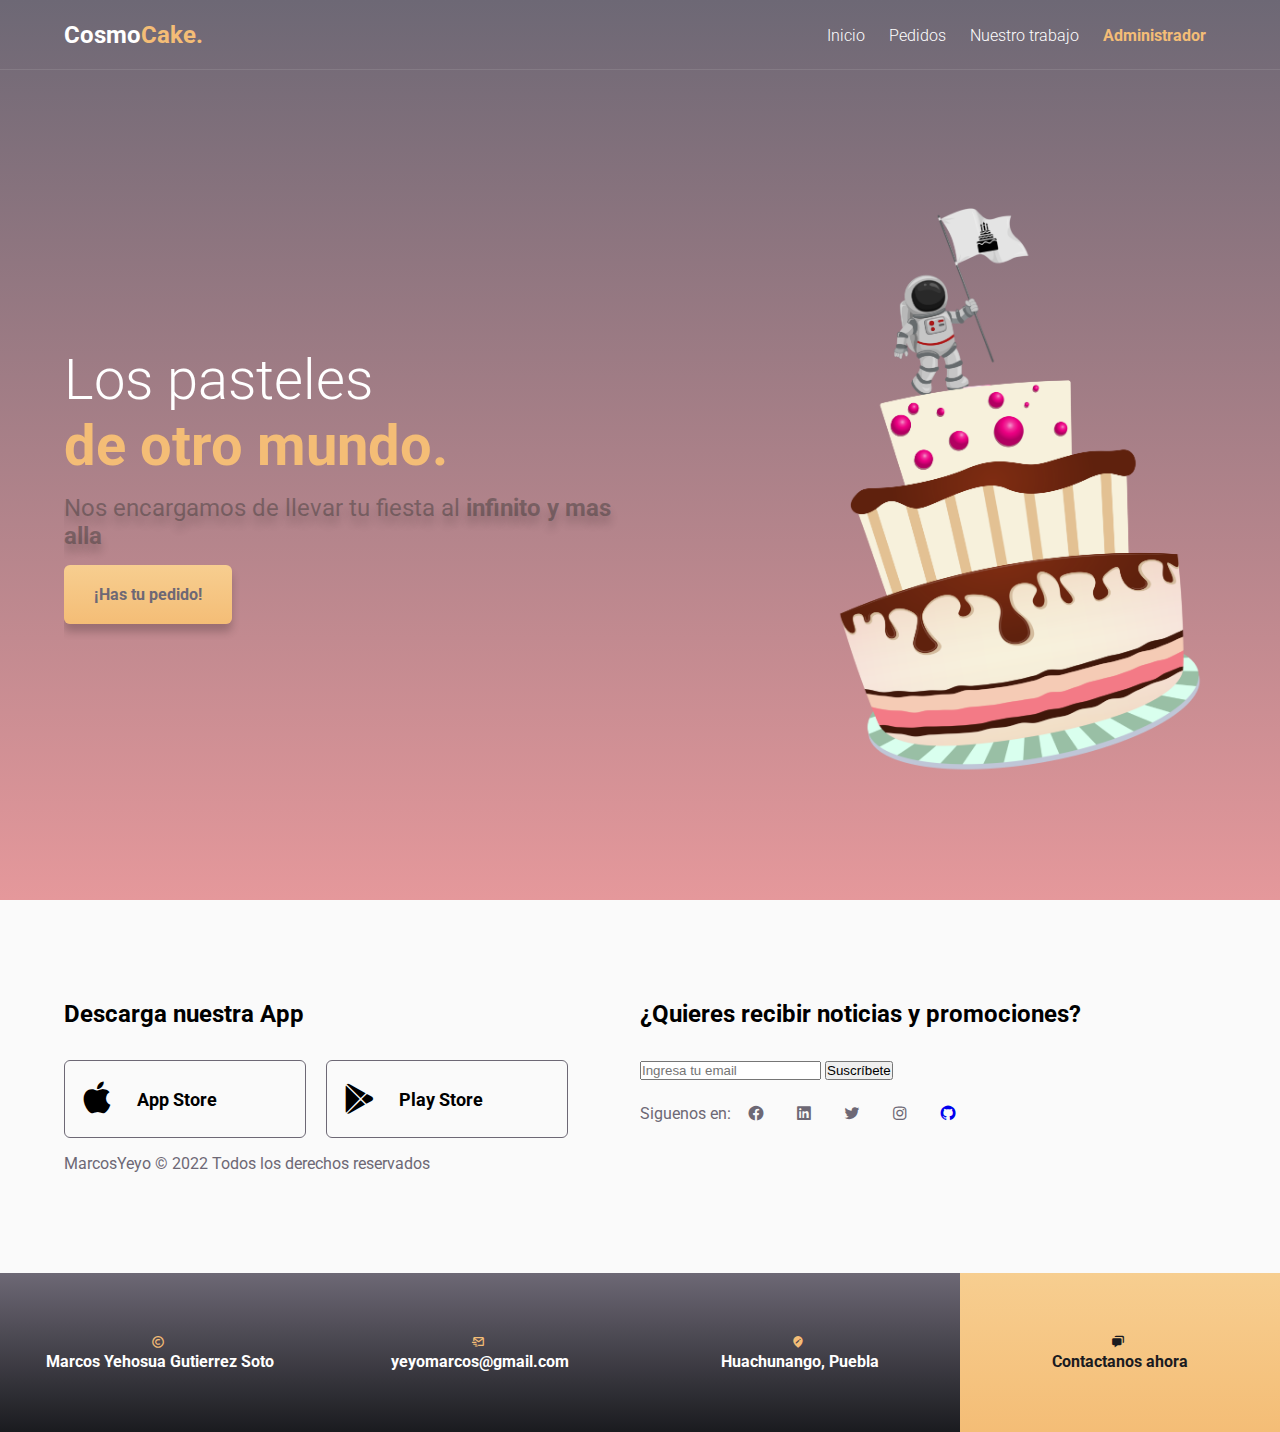
<file: index.html>
<!doctype html>
<html lang="en">
  <head>
    <meta charset="utf-8">
    <meta name="viewport" content="width=device-width, initial-scale=1">
    <title>CosmoCake</title>
    <link rel="stylesheet" href="stile.css">
    <link href='https://unpkg.com/boxicons@2.1.1/css/boxicons.min.css' rel='stylesheet'>
    <link rel="shortcut icon" href="img/klipartz.com (34).png">
  </head>


  <body>
    <header class="hero">
      <nav class="nav__hero">
          <div class="container nav__container">
              <div class="logo">
                  <h2 class="logo__name">Cosmo<span class="point">Cake.</span></h2>
              </div>
              <div class="links">
                  <a href="#" class="link">Inicio</a>
                  <a href="inicio.html" class="link">Pedidos</a>
                  <a target="_blank" href="https://www.pinterest.com.mx/search/pins/?rs=ac&len=2&q=pasteles%20espaciales&eq=pasteles%20espa&etslf=11242&term_meta[]=pasteles%7Cautocomplete%7C0&term_meta[]=espaciales%7Cautocomplete%7C0" class="link">Nuestro trabajo</a>
                  <a href="pedido.html" class="link link--active">Administrador</a>
              </div>
          </div>
      </nav>
      <section class="container hero__main">  
          <div class="hero__textos">
              <h1 class="title">Los pasteles <br> <span class="title--active">de otro mundo.</span></h1> 
              <p class="copy">Nos encargamos de llevar tu fiesta al <span class="copy__active">infinito y mas alla</span></p>
              <a href="inicio.html" class="cta">¡Has tu pedido!</a>
          </div>
          <img src="img/logo_cake.png" class="mockup">
      </section>
  </header>
    



  <footer class="footer">
    <div class="container footer__caption">
        <section class="download">
            <h3 class="title__footer">Descarga nuestra App</h3>
            <div class="download__app">
                <div class="download__item">
                    <i class='bx bxl-apple download__logo' ></i>
                    <h4 class="download__title">App Store</h4>
                </div>
                <div class="download__item">
                    <i class='bx bxl-play-store download__logo' ></i>
                    <h4 class="download__title">Play Store</h4>
                </div>
            </div>
            <div class="footer__copy">
                <p class="copyright">MarcosYeyo &copy; 2022 Todos los derechos reservados</p>

            </div>
        </section>
        <section class="get-email">
            <h3 class="title__footer">¿Quieres recibir noticias y promociones?</h3>
            <form class="newsletter newsletter--modifier">
                <input type="text" class="newsletter__input" placeholder="Ingresa tu email">
                <input type="submit" class="newsletter__submit" value="Suscríbete">
            </form>
            <div class="socialmedia">
                <p class="socialmedia__legend">Siguenos en:</p>
                <i class='socialmedia__icon bx bxl-facebook-circle'></i>
                <i class='socialmedia__icon bx bxl-linkedin-square'></i>                                                                                                        
                <i class='socialmedia__icon bx bxl-twitter' ></i>   
                <i class='socialmedia__icon bx bxl-instagram' ></i>
                <a href="https://github.com/MarcosYGS" target="_blank"><i class='socialmedia__icon bx bxl-github' ></i></a> 
            </div>
        </section>
    </div>

    <div class="contact">
        <div class="item__contact">
            <i class='bx bx-copyright contact__icon' ></i>
            <h3 class="contact__title">Marcos Yehosua Gutierrez Soto</h3>
        </div>
        <div class="item__contact">
            <i class='bx bx-mail-send contact__icon' ></i>
            <h3 class="contact__title">yeyomarcos@gmail.com</h3>
        </div>
        <div class="item__contact">
            <i class='bx bxs-edit-location contact__icon' ></i>
            <h3 class="contact__title">Huachunango, Puebla</h3>
        </div>
        <div class="item__contact item__contact--gold">
            <i class='bx bxs-chat contact__icon contact__icon--modifier' ></i>
            <h3 class="contact__title">Contactanos ahora</h3>
        </div>
    </div>
</footer>


<script>
  alert("pagina de prueba, el boton administrador te llevara a la pantalla donde el encargado recibe las ordenes, (actualmente solo contiene Fronter");
</script>

  </body>
</html>
</file>
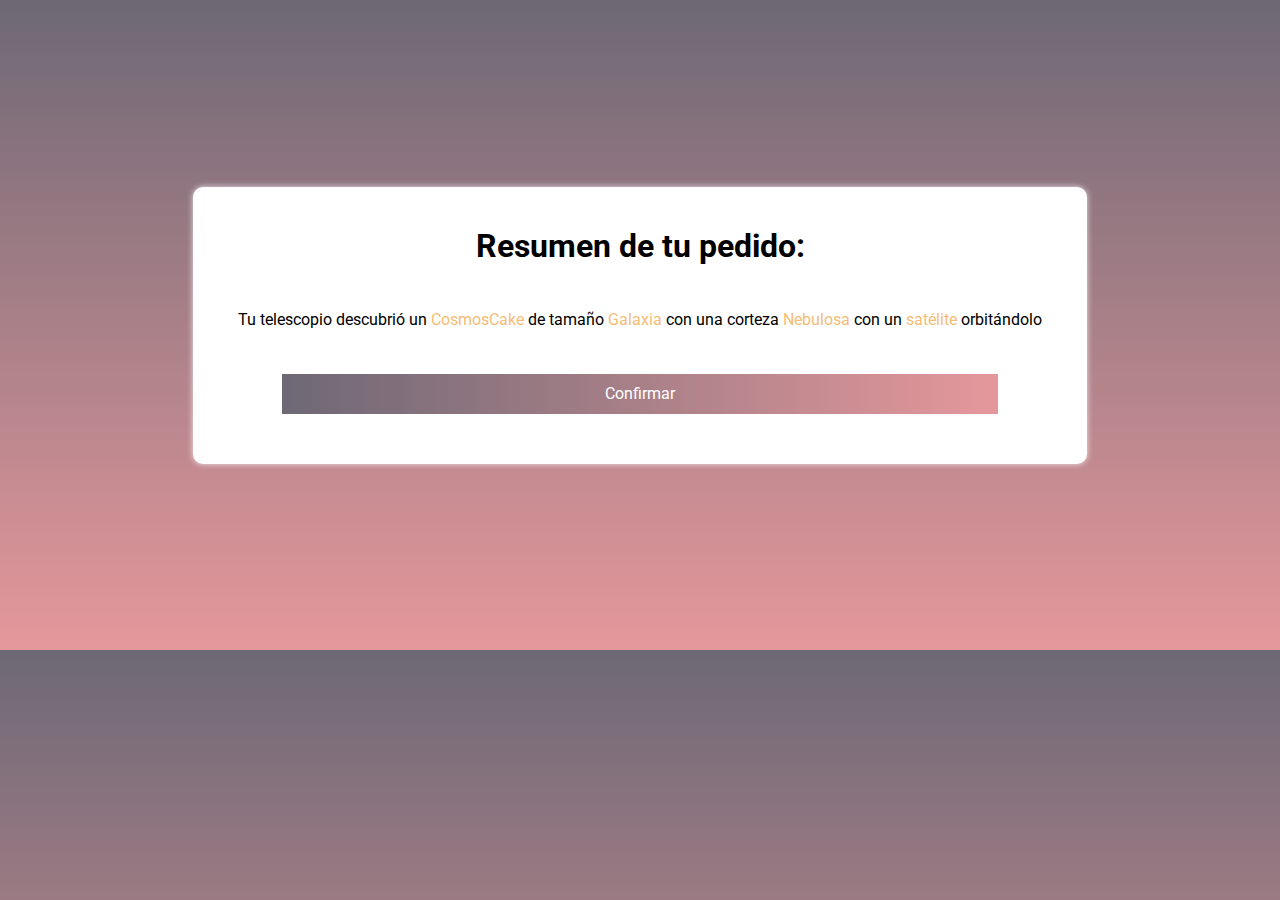
<file: conf.html>
<!DOCTYPE html>
<html lang="en">
<head>
    <meta charset="UTF-8">
    <meta name="viewport" content="width=device-width, initial-scale=1.0">
    <title>Entra</title>
    <link rel="stylesheet" href="inicio_stilo.css">
    <link href="https://fonts.googleapis.com/css?family=Roboto:300,400,500,700&display=swap" rel="stylesheet">
    <link rel="shortcut icon" href="img/klipartz.com (34).png">
</head>
<body>

    <form action="index.html"  id="form">
        <div class="form">
            <h1>Resumen de tu pedido: </h1>
            <div class="grupo">
                <p class="name">Tu telescopio descubrió un <span class="point">CosmosCake</span> de tamaño <span class="point">Galaxia</span> con una corteza <span class="point">Nebulosa</span> con un <span class="point">satélite</span> orbitándolo </p>
            </div>
            

            <button type="submit">Confirmar </button>
        </div>
    </form>
</body>
</html>
</file>
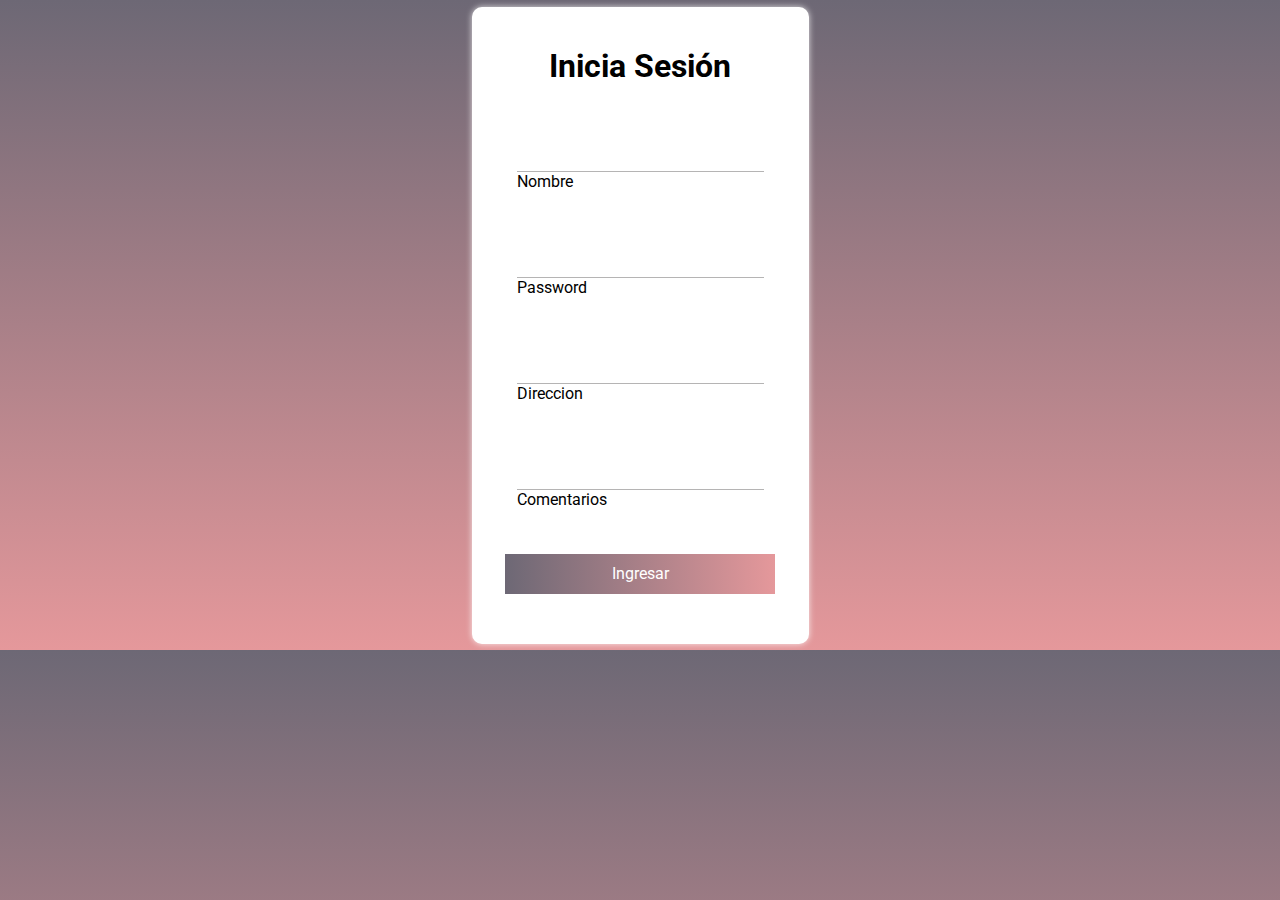
<file: inicio.html>
<!DOCTYPE html>
<html lang="en">
<head>
    <meta charset="UTF-8">
    <meta name="viewport" content="width=device-width, initial-scale=1.0">
    <title>Entra</title>
    <link rel="stylesheet" href="inicio_stilo.css">
    <link href="https://fonts.googleapis.com/css?family=Roboto:300,400,500,700&display=swap" rel="stylesheet">
    <link rel="shortcut icon" href="img/klipartz.com (34).png">
</head>
<body>

    <form action="tamano.html"  id="form">
        <div class="form">
            <h1>Inicia Sesión </h1>
            <div class="grupo">
                <input type="text" name="" id="name" required><span class="barra"></span>
                <label for="">Nombre</label>
            </div>
            
            <div class="grupo">
                <input type="password" name="" id="password" required><span class="barra"></span>
                <label for="">Password</label>
            </div>
            
            <div class="grupo">
                <input type="text" name="" id="name" required><span class="barra"></span>
                <label for="">Direccion</label>
            </div>

            <div class="grupo">
                <input type="text" name="" id="name" required><span class="barra"></span>
                <label for="">Comentarios</label>
            </div>

            <button type="submit">Ingresar </button>
        </div>
    </form>
</body>
</html>
</file>
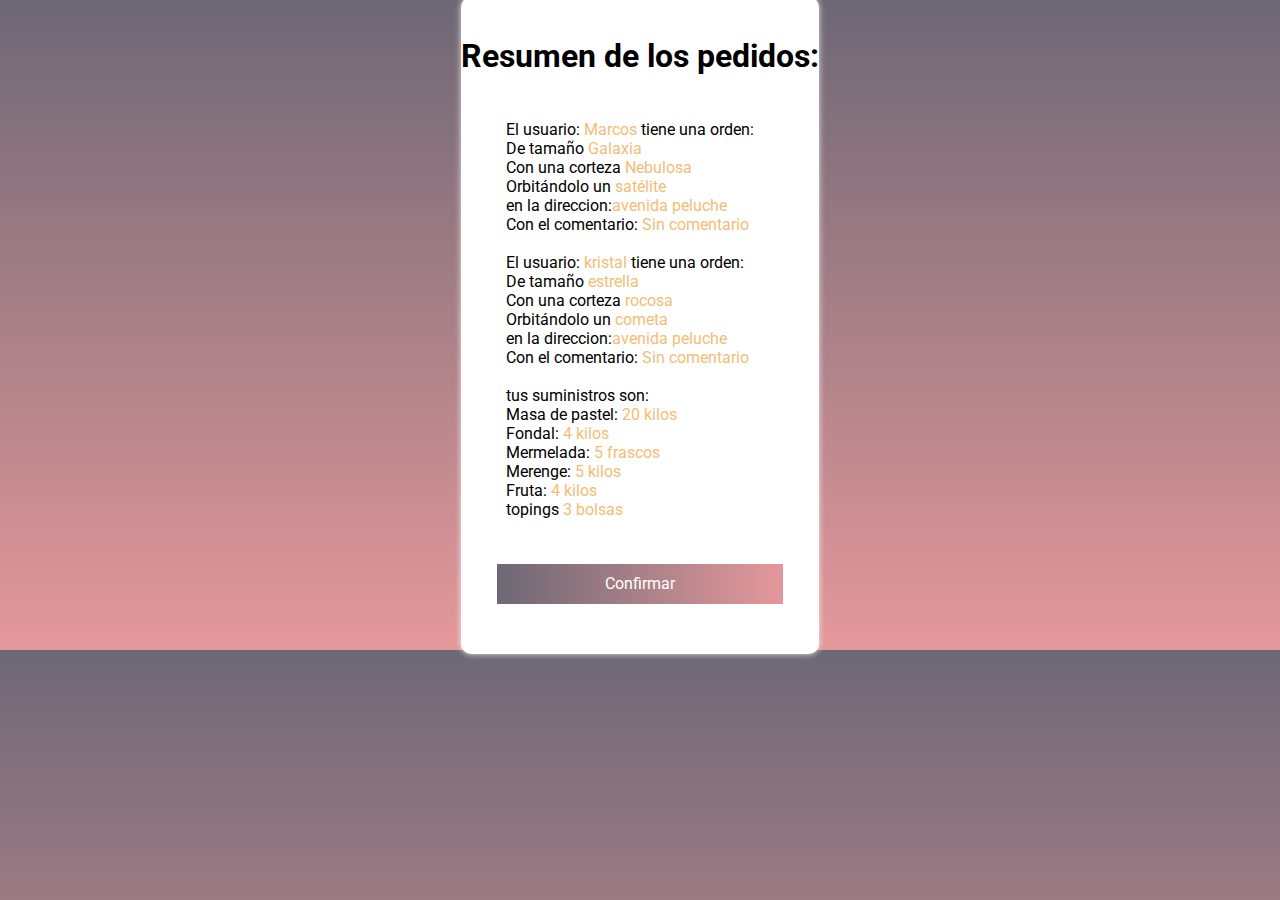
<file: pedido.html>
<!DOCTYPE html>
<html lang="en">
<head>
    <meta charset="UTF-8">
    <meta name="viewport" content="width=device-width, initial-scale=1.0">
    <title>Entra</title>
    <link rel="stylesheet" href="inicio_stilo.css">
    <link href="https://fonts.googleapis.com/css?family=Roboto:300,400,500,700&display=swap" rel="stylesheet">
    <link rel="shortcut icon" href="img/klipartz.com (34).png">
</head>
<body>

    <form action="index.html"  id="form">
        <div class="form">
            <h1>Resumen de los pedidos: </h1>
            <div class="grupo">
                <p class="name">El usuario: <span class="point">Marcos</span> tiene una orden: <br> De tamaño <span class="point">Galaxia</span> <br> Con una corteza <span class="point">Nebulosa</span> <br> Orbitándolo un <span class="point">satélite</span> <br> en la direccion:<span class="point">avenida peluche</span> <br> Con el comentario: <span class="point">Sin comentario</span></p>
                <br>
                <p class="name">El usuario: <span class="point">kristal</span> tiene una orden: <br> De tamaño <span class="point">estrella</span> <br> Con una corteza <span class="point">rocosa</span> <br> Orbitándolo un <span class="point">cometa</span> <br> en la direccion:<span class="point">avenida peluche</span> <br> Con el comentario: <span class="point">Sin comentario</span></p>
                <br>

                <p class="name">tus suministros son: 
                    <br>
                    Masa de pastel: <span class="point">20 kilos</span>
                    <br>
                    Fondal: <span class="point">4 kilos</span>
                    <br>
                    Mermelada: <span class="point">5 frascos</span>
                    <br>
                    Merenge: <span class="point">5 kilos</span>
                    <br>
                    Fruta: <span class="point">4 kilos</span>
                    <br>
                    topings <span class="point"> 3 bolsas</span>
                </p> 
            </div>
            

            <button type="submit">Confirmar </button>
        </div>
    </form>
</body>
</html>
</file>
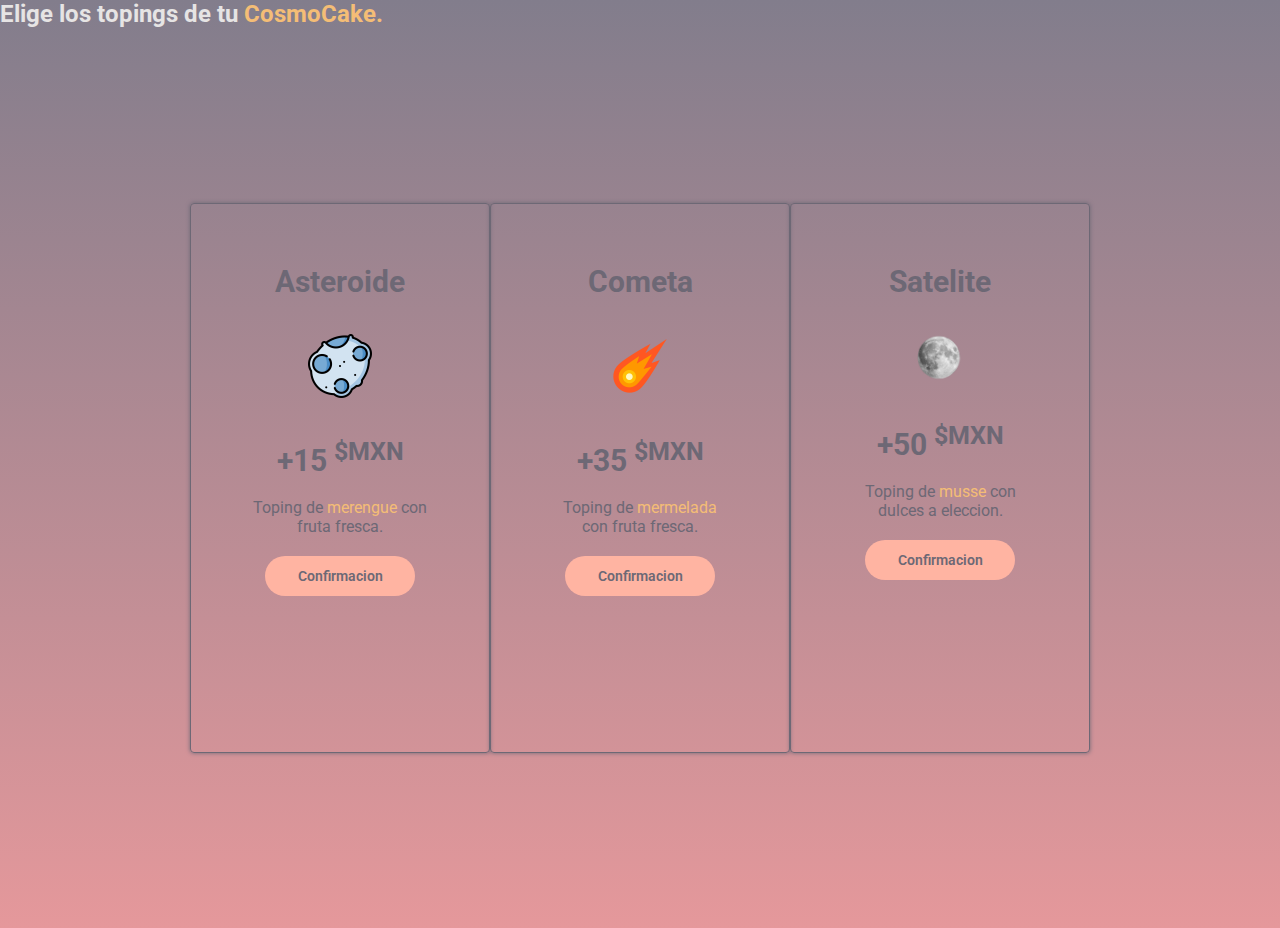
<file: relleno.html>
<!DOCTYPE html>
<html lang="en">
<head>
    <meta charset="UTF-8">
    <meta name="viewport" content="width=device-width, initial-scale=1.0">
    <meta http-equiv="X-UA-Compatible" content="ie=edge">
    <title>Relleno</title>
    <link rel="stylesheet" href="estilo_tamano.css">
    <link rel="shortcut icon" href="img/klipartz.com (34).png">
</head>
<body>

    <header class="hero">
      
      <h1 class="name">Elige los topings de tu <span class="point">CosmoCake.</span></h1>
    </header>



    <div class="contenedor">
        <div class="tabla">
            <h2>Asteroide</h2>
            <img src="img/aste.png" alt="">
            <h3>+15 <sup>$MXN</sup></h3>
            
            <p>Toping de <span class="point">merengue</span> con fruta fresca.</p>
            <a href="conf.html" class="boton">Confirmacion </a>
        </div>
        <div class="tabla hover">
            <h2>Cometa</h2>
            <img src="img/cometa.png" alt="">
            <h3>+35 <sup>$MXN</sup></h3>
            <p>Toping de <span class="point">mermelada</span> con fruta fresca.</p>
            <a href="conf.html" class="boton">Confirmacion</a>
        </div>
        <div class="tabla">
            <h2>Satelite</h2>
            <img src="img/luna.png" alt="">
            <h3>+50 <sup>$MXN</sup></h3>
            <p>Toping de <span class="point">musse </span> con dulces a eleccion.</p>
            <a href="conf.html" class="boton">Confirmacion</a>
        </div>
    </div>
</body>
</html>
</file>
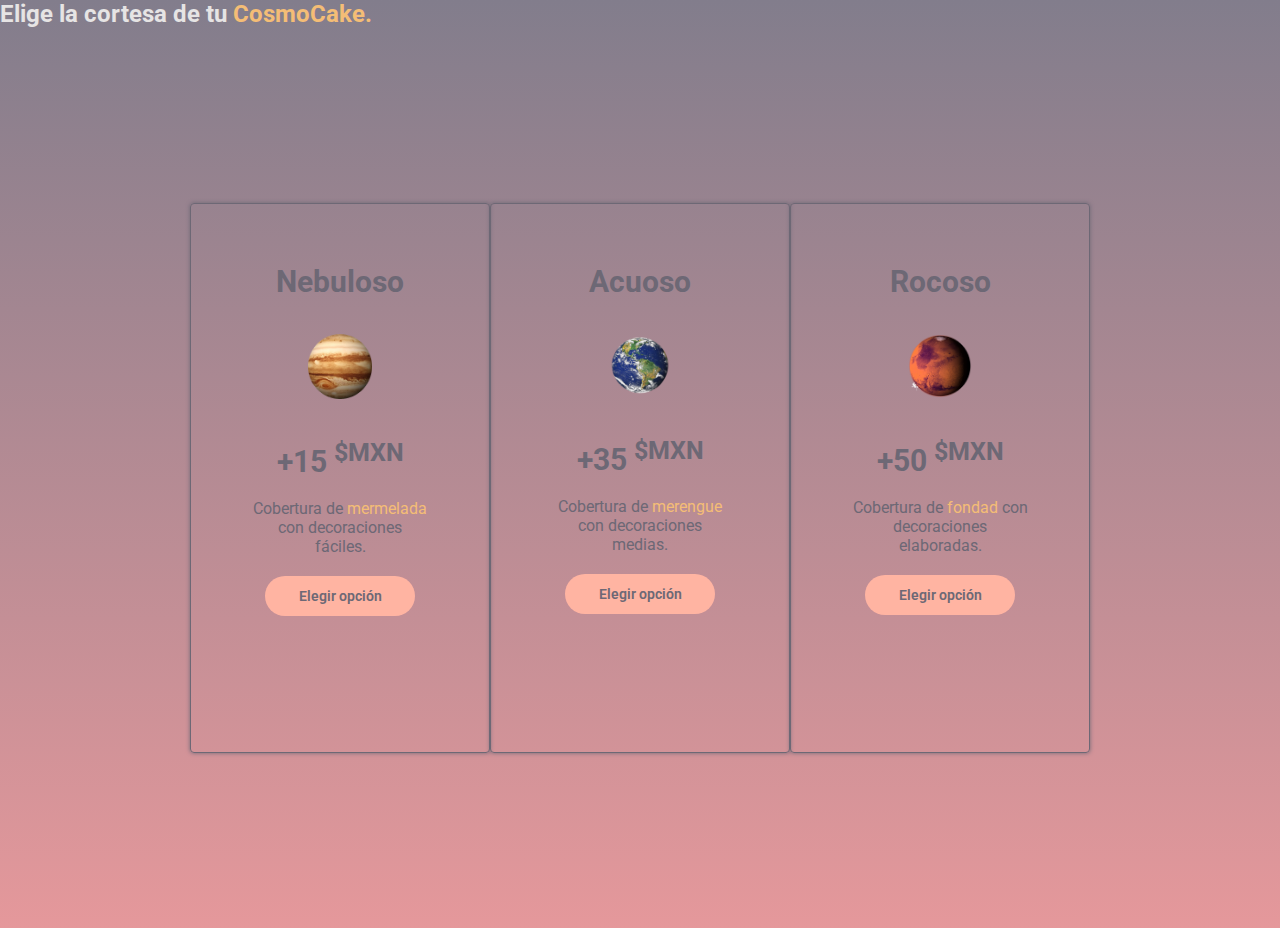
<file: sabores.html>
<!DOCTYPE html>
<html lang="en">
<head>
    <meta charset="UTF-8">
    <meta name="viewport" content="width=device-width, initial-scale=1.0">
    <meta http-equiv="X-UA-Compatible" content="ie=edge">
    <title>Cobertura</title>
    <link rel="stylesheet" href="estilo_tamano.css">
    <link rel="shortcut icon" href="img/klipartz.com (34).png">
</head>
<body>

    <header class="hero">
      
      <h1 class="name">Elige la cortesa de tu <span class="point">CosmoCake.</span></h1>
    </header>



    <div class="contenedor">
        <div class="tabla">
            <h2>Nebuloso</h2>
            <img src="img/nebuloso.png" alt="">
            <h3>+15 <sup>$MXN</sup></h3>
            
            <p>Cobertura de <span class="point">mermelada</span> con decoraciones fáciles.</p>
            <a href="relleno.html" class="boton">Elegir opción </a>
        </div>
        <div class="tabla hover">
            <h2>Acuoso</h2>
            <img src="img/conbinado.png" alt="">
            <h3>+35 <sup>$MXN</sup></h3>
            <p>Cobertura de <span class="point">merengue</span> con decoraciones medias.</p>
            <a href="relleno.html" class="boton">Elegir opción </a>
        </div>
        <div class="tabla">
            <h2>Rocoso</h2>
            <img src="img/rocoso.png" alt="">
            <h3>+50 <sup>$MXN</sup></h3>
            <p>Cobertura de <span class="point">fondad</span> con decoraciones elaboradas.</p>
            <a href="relleno.html" class="boton">Elegir opción </a>
        </div>
    </div>
</body>
</html>
</file>
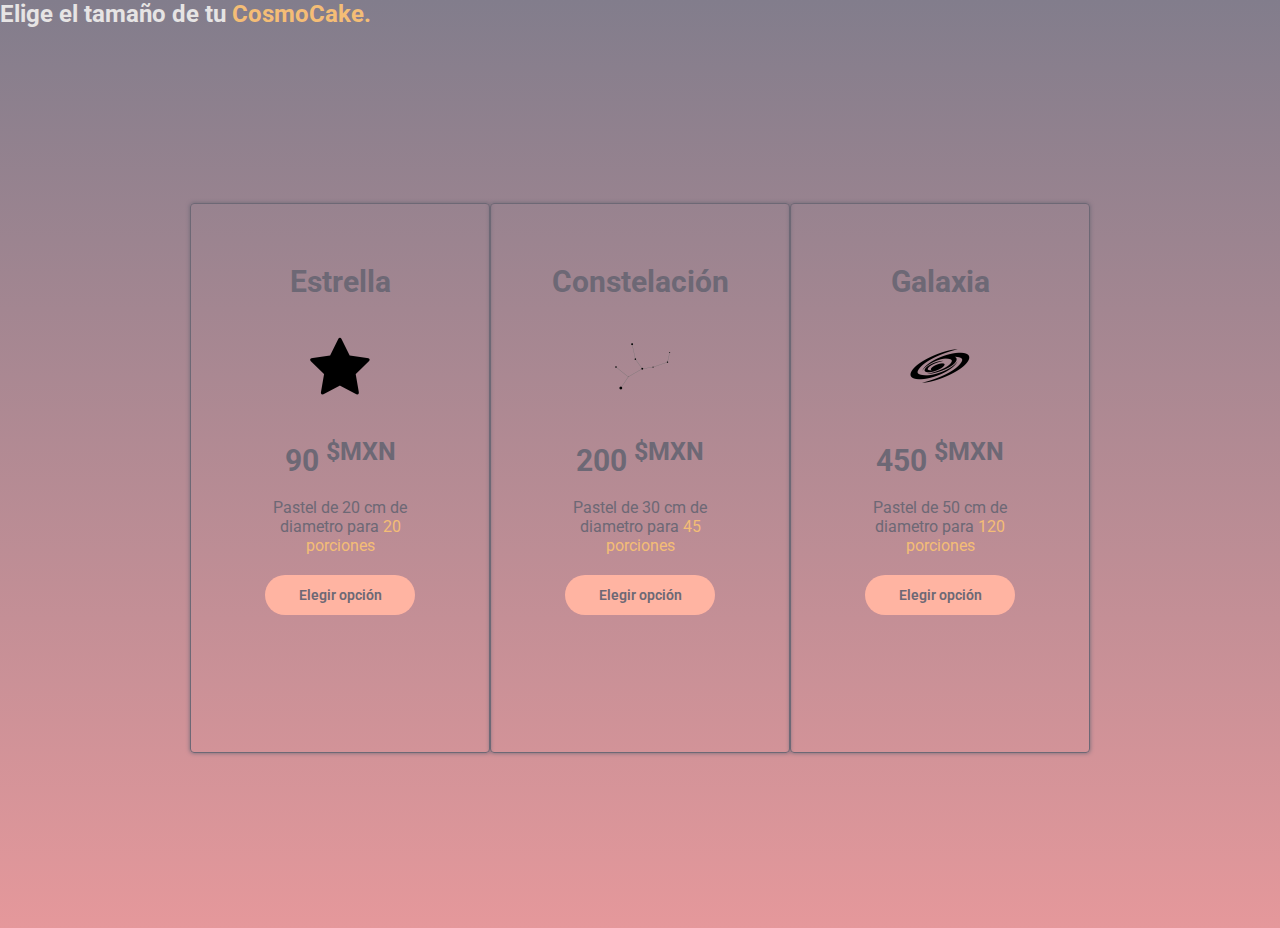
<file: tamano.html>
<!DOCTYPE html>
<html lang="en">
<head>
    <meta charset="UTF-8">
    <meta name="viewport" content="width=device-width, initial-scale=1.0">
    <meta http-equiv="X-UA-Compatible" content="ie=edge">
    <title>tamano</title>
    <link rel="stylesheet" href="estilo_tamano.css">
    <link rel="shortcut icon" href="img/klipartz.com (34).png">
</head>
<body>

    <header class="hero">
      
      <h1 class="name">Elige el tamaño de tu <span class="point">CosmoCake.</span></h1>
    </header>



    <div class="contenedor">
        <div class="tabla">
            <h2>Estrella</h2>
            <img src="img/estrellas.png" alt="">
            <h3>90 <sup>$MXN</sup></h3>
            <p>Pastel de 20 cm de diametro para <span class="point">20 porciones</span></p>
            <a href="sabores.html" class="boton">Elegir opción </a>
        </div>
        <div class="tabla hover">
            <h2>Constelación</h2>
            <img src="img/constelacion.png" alt="">
            <h3>200 <sup>$MXN</sup></h3>
            <p>Pastel de 30 cm de diametro para <span class="point">45 porciones</span></p>
            <a href="sabores.html" class="boton">Elegir opción </a>
        </div>
        <div class="tabla">
            <h2>Galaxia</h2>
            <img src="img/galaxia.png" alt="">
            <h3>450 <sup>$MXN</sup></h3>
            <p>Pastel de 50 cm de diametro para <span class="point">120 porciones</span></p>
            <a href="sabores.html" class="boton">Elegir opción </a>
        </div>
    </div>
</body>
</html>
</file>
<file: stile.css>
@import url('https://fonts.googleapis.com/css2?family=Roboto:ital,wght@0,400;0,700;1,300&display=swap');

:root{
    --gold1:#F4BD76;
    --gold2:#F6CD8F;
    --gray:#433d3d80;
    --gray2:#5a525290;
    --black1: #1A1B1F;
    --black2: #6d6875;
    --pink1: #e5989b;
    --shadow: 0 8px 8px;
    --color_shadow: #00000033;
}

*{
    margin: 0;
    padding:0;
    box-sizing: border-box;
}

body
{
    font-family: 'Roboto', sans-serif;
}

.container{
    width: 90%;
    max-width: 1200px;
    margin: 0 auto;
    overflow: hidden;
    padding:100px 0;
    height: auto;
}

.container--modifier{
    width: 60%;
}

.hero{
    width: 100%;
    min-height: 100vh;
    background: linear-gradient(180deg, var(--black2) 0%, var(--pink1) 100%);
}

.nav__hero{
    color: #fff;
    height: 70px;
    border-bottom: 1px solid rgba(255,255,255, 0.1);
}

.nav__container{
    display: flex;
    align-items: center;
    justify-content: space-between;
    height: inherit;
    padding: 0;
}

.logo__name{
    font-size: 24px;
}

.link{
    display: inline-block;
    color: inherit;
    text-decoration: none;
    font-weight: 300;
    padding: 10px;
}

.link--active{
    color: var(--gold1);
    font-weight: 700;
}

.point{
    color: var(--gold1);
}

.hero__main{
    height: calc(100vh - 70px);
    display: flex;
    justify-content: space-between;
    align-items: center;
    padding:0;
}

.mockup{
    object-fit: cover;
    width: 35%;
    max-height: 90vh;
}

.hero__textos{
    width: 48%;
}

.title{
    font-size: 56px;
    font-weight: 300;
    color: #fff;
}

.title--active{
    color: var(--gold1);
    font-weight: 700;
}

.copy{
    font-size: 24px;
    color: var(--gray);
    text-shadow: var(--shadow)  var(--color_shadow);
    margin: 15px 0;
}

.copy__active{
    font-weight: 700;
}

.cta{
    padding: 20px 30px;
    display: inline-block;
    background: linear-gradient(180deg, #F7CE90 0%, #F4BD76 100%);
    text-decoration: none;
    color: var(--black2);
    font-weight: 700;
    box-shadow: var(--shadow) var(--color_shadow);
    border-radius: 6px;
}



.footer{
    background: #fafafa;
}

.footer__caption{
    display: flex;
    flex-wrap: wrap-reverse;
    justify-content: space-evenly;
}


.title__footer{
    font-size: 24px;
    margin-bottom: 32px;
}

.download{
    width: 50%;
}

.download__app{
    display: flex;
}

.download__item{
    display: flex;
    padding: 18px 12px;
    border-radius: 6px;
    border: 1px solid var(--black2);
    width: 42%;
    align-items: center;
    margin-right: 20px;
    margin-bottom: 16px;
}

.download__logo{
    font-size: 40px;
    margin-right: 20px;
}

.download__title{
    font-size: 18px;
}

.footer__copy{
    width: 100%;
    color: var(--black2);
    display: flex;
    flex-wrap: wrap;
}

.copyright{
    width: 100%;
}



.get-email{
    width: 50%;
}

.socialmedia{
    margin-top: 24px;
    display: flex;
    color: var(--black2);
}

.socialmedia__icon{
    font-size: 18px;
    margin-right: 30px;
    display: inline-block;
    
}

.socialmedia__legend{
    color: var(--black2);
    margin-right: 16px;
}

.contact{
    display: flex;
    width: 100%;
    flex-wrap: wrap;
    color: #fff;
}

.item__contact{
    width: 25%;
    padding: 60px 0;
    text-align: center;
    background: linear-gradient(180deg, var(--black2) 0%, var(--black1) 100%);

}


.item__contact--gold{
    background: linear-gradient(180deg, #F7CE90 0%, #F4BD76 100%);
    color: var(--black1);
}

.contact__icon{
    font-size: 14px;
    color: var(--gold1);
    line-height: 20px;
    margin-right: 4px;
}

.contact__icon--modifier{
    color: var(--black1);
}

.contact__title{
    font-size: 16px;
    line-height: 20px;
}
</file>
<file: inicio_stilo.css>
:root {
    --colorTextos: #49454567;
    --gold1:#F4BD76;
    --gold2:#F6CD8F;
    --gray:#433d3d80;
    --gray2:#5a525290;
    --black1: #1A1B1F;
    --black2: #6d6875;
    --pink1: #e5989b;
    --shadow: 0 8px 8px;
    --color_shadow: #00000033;
}


*,
::before,
::after {
    margin: 0;
    padding: 0;
    box-sizing: border-box;
}

body {
    font-family: 'Roboto';
    background: #4568DC;
    /* fallback for old browsers */
    background: linear-gradient(180deg, #6d6875 0%, #e5989b 100%);
    height: 650px;
    display: flex;
    justify-content: center;
    align-items: center;
}


.point{
    color:#F4BD76;
}

h1{
    text-align: center;
    font-weight: 700;
}

form{
    background: #fff;
    padding: 40px 0;
    box-shadow: 0 0 6px 0 rgba(255, 255, 255, 0.8);
    border-radius: 10px;
}

.form{
    width: 100%;
    margin: auto;
}

form .grupo{
    position: relative;
    margin: 45px ;
}

input{
    background: none;
    color: #c6c6c6;
    font-size: 18px;
    padding: 10px 10px 10px 5px;
    display: block;
    width: 100%;
    border: none;
    border-bottom: 1px solid var(--colorTextos);
}




button{
    font-family: 'roboto';
    background: #4568DC;
    /* fallback for old browsers */
    background: -webkit-linear-gradient(to left, #e5989b, #6d6875);
    /* Chrome 10-25, Safari 5.1-6 */
    background: linear-gradient(to left, #e5989b, #6d6875);
    /* W3C, IE 10+/ Edge, Firefox 16+, Chrome 26+, Opera 12+, Safari 7+ */
    border: none;
    display: block;
    width: 80%;
    margin: 10px auto;
    color: #fff;
    height: 40px;
    font-size: 16px;
    cursor: pointer;
}
</file>
<file: estilo_tamano.css>
@import url('https://fonts.googleapis.com/css2?family=Roboto:ital,wght@0,400;0,700;1,300&display=swap');

*{
    margin:0;
    padding: 0;
    box-sizing: border-box;
}

body{
    background: linear-gradient(180deg, #827d8c 0%, #e5989b 100%);
    font-family: 'Roboto', sans-serif;
}



.name{
    color:#e6e4e4;
    font-size: 24px;
    
}
.point{
    color:#F4BD76;
}



.contenedor{
    width: 90%;
    max-width:900px;
    margin: auto;
    height:100vh;
    display: flex;
    justify-content: center;
    align-items: center;
    flex-wrap: wrap;
}

.tabla{
    width: 33%;
    height: 550px;
    margin: auto;
    border:1px solid #6D6875;
    border-radius: 4px;
    box-shadow: 0px 0px 4px 0px  #6D6875;
    padding: 60px;
    text-align: center;
    flex-grow: 1;
    color: #6D6875;
}

.tabla>h2{
    font-size:30px;
    margin-bottom:35px;
}

.tabla img{
    width: 64px;
    margin-bottom:35px;
}

.tabla > h3{
    font-size:30px;
    margin-bottom: 20px;
}

.tabla > p{
    display: block;
    margin-bottom:20px;
}

.boton{
    display:inline-block;
    width: 150px;
    padding:12px;
    background: #FFB4A2;
    text-decoration: none;
    color: #6D6875;
    border-radius: 100px;
    text-align: center;
    font-size: 14px;
    font-weight: 600;
    margin: auto;
}

.tabla:hover{
    background: #6D6875;
    color: #f1f1f2;
    transition: .5s all;
    transform: scale(1.1);
    cursor: pointer;
}
</file>
